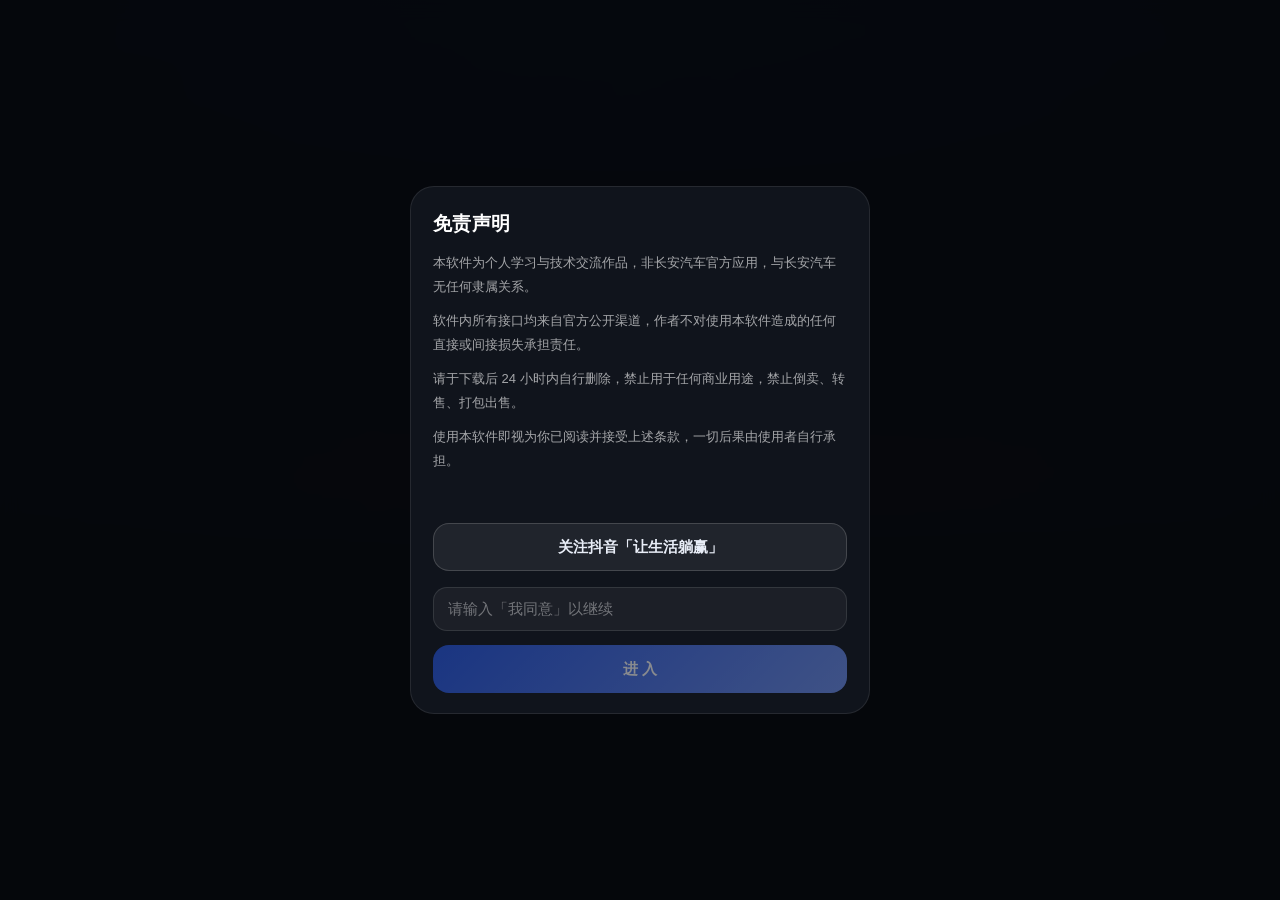
<file: iCar/WebUI/index.html>
<!DOCTYPE html>
<html lang="zh-CN">
<head>
<meta charset="utf-8">
<meta name="viewport" content="width=device-width, initial-scale=1, maximum-scale=1, user-scalable=no, viewport-fit=cover">
<meta name="theme-color" content="#08090d">
<title>岁岁长安</title>
<link rel="stylesheet" href="css/app.css">
</head>
<body class="booting">
<div class="bg"></div>
<div id="bg-img"></div>
<div id="bg-shade"></div>

<!-- ================= 车控主页 ================= -->
<div id="app" class="page hidden">
  <div class="topbar">
    <div class="brand"><span class="dot"></span>岁岁长安</div>
    <div class="right">
      <div class="iconbtn" id="btn-refresh" title="刷新">
        <svg viewBox="0 0 24 24" fill="none" stroke="currentColor" stroke-width="1.8" stroke-linecap="round" stroke-linejoin="round">
          <path d="M20 11a8 8 0 1 0-2.3 6.3"/><path d="M20 5v6h-6"/>
        </svg>
      </div>
      <div class="iconbtn" id="btn-more" title="更多">
        <svg viewBox="0 0 24 24" fill="currentColor"><circle cx="5" cy="12" r="1.6"/><circle cx="12" cy="12" r="1.6"/><circle cx="19" cy="12" r="1.6"/></svg>
      </div>
    </div>
  </div>

  <div class="carname" id="car-name">逸动 PLUS</div>
  <div class="carsub">
    <span class="chip" id="chip-lock">读取中…</span>
    <span class="chip" id="chip-online">在线</span>
    <span class="chip" id="chip-time">--</span>
    <span class="chip odo" id="chip-odo">--</span>
  </div>
  <div class="flags hide" id="car-flags"></div>

  <div class="stage">
    <canvas id="vehicle-3d"></canvas>
    <div class="cam-blur" id="cam-blur"></div>
    <div class="overlay" id="overlay"></div>
    <div class="hint" id="stage-hint">拖动旋转 · 点击俯视看胎压</div>
  </div>

  <div class="cabin-data hide" id="cabin-data">
    <div class="cd-top">
      <div class="cd-speed"><span class="dots" id="cd-speed"></span><i>km/h</i></div>
      <div class="cd-water-wrap">
        <div class="cd-water"><span class="dots" id="cd-water"></span><i>℃</i></div>
        <div class="cd-wbar" id="cd-wbar"></div>
      </div>
    </div>
    <div class="cd-bar" id="cd-bar"></div>
  </div>

  <div class="stats">
    <div class="stat fuel tg" id="stat-fuel">
      <i class="mi ico" style="-webkit-mask-image:url(xm/fuel.png);mask-image:url(xm/fuel.png)"></i>
      <div class="v" id="s-fuel">--<small class="u" id="s-fuel-u">%</small></div>
      <div class="k">剩余油量</div>
      <div class="bar"><i id="s-fuel-bar" style="width:0%"></i></div>
    </div>
    <div class="stat tg" id="stat-range">
      <i class="mi ico" style="-webkit-mask-image:url(xm/range.png);mask-image:url(xm/range.png)"></i>
      <div class="v" id="s-range">--<small>km</small></div>
      <div class="k" id="s-range-k">续航里程</div>
    </div>
    <div class="stat tg" id="stat-oil">
      <div class="st-top">
        <svg class="ico" viewBox="0 0 24 24" fill="none" stroke="currentColor" stroke-width="1.8" stroke-linecap="round" stroke-linejoin="round">
          <rect x="3" y="4.5" width="9" height="15" rx="2"/><path d="M5.5 7.5h4"/>
          <path d="M12 9h3.2a2 2 0 0 1 2 2v6.4a1.6 1.6 0 0 0 3.2 0V9.6L17.6 6.5"/>
        </svg>
      </div>
      <div class="v" id="s-oil">--<small>L</small></div>
      <div class="k" id="s-oil-k">平均油耗</div>
    </div>
    <div class="stat tg" id="stat-temp">
      <div class="st-top">
        <svg class="ico" viewBox="0 0 24 24" fill="none" stroke="currentColor" stroke-width="1.8" stroke-linecap="round" stroke-linejoin="round">
          <path d="M14 14.6V5a2 2 0 1 0-4 0v9.6a4 4 0 1 0 4 0z"/><path d="M12 9.4v5.4"/>
        </svg>
      </div>
      <div class="v" id="s-temp">--<small>℃</small></div>
      <div class="k" id="s-temp-k">车外温度</div>
    </div>
  </div>

  <div class="grabber" id="grab"><i></i></div>
  <div class="more" id="more"></div>

  <div class="sec">
    <h2>快捷控制</h2>
    <div class="sec-right">
      <span id="grid-tip">点击即执行</span>
      <button class="mini-btn" id="grid-sort">排序</button>
    </div>
  </div>
  <div class="grid" id="grid"></div>

  <div class="ac" id="ac">
    <div class="ac-hd">
      <div class="ac-title">空调 <span id="ac-state">已关闭</span></div>
      <button class="ac-power" id="ac-power">开启</button>
    </div>
    <div class="ac-main">
      <div class="ac-val"><span id="ac-temp">--</span><small>℃</small></div>
      <div class="ac-k2">车内温度</div>
    </div>
    <div class="ac-sub" id="ac-sub">设定 --℃ · 车外 --℃</div>
    <div class="ac-note" id="ac-note"></div>
    <div class="ac-hint" id="ac-hint"></div>
  </div>

  <div id="sec-pano">
  <div class="sec"><h2 id="pano-title">360 全景</h2><span id="pano-time">读取中…</span></div>
  <div class="pano">
    <div class="pano-grid" id="pano-grid">
      <div class="pano-empty">暂无照片，点下面拍一张</div>
    </div>
    <div class="pano-bar">
      <button class="pano-btn" id="btn-capture">车外拍照</button>
      <div class="pano-more" id="btn-all">全部照片</div>
    </div>
  </div>
  </div>

  <div class="card" id="card-trip" data-sec="trip">
    <div class="lead">
      <svg viewBox="0 0 24 24" fill="none" stroke="currentColor" stroke-width="1.8" stroke-linecap="round" stroke-linejoin="round">
        <path d="M4 18.5c3-6 5-2 8-7s5-1 8-6"/><circle cx="4" cy="18.5" r="1.8"/><circle cx="20" cy="5.5" r="1.8"/>
      </svg>
    </div>
    <div class="body">
      <div class="t1">我的轨迹</div>
      <div class="t2" id="trip-sub">读取中…</div>
    </div>
    <div class="end">查看</div>
  </div>

  <div class="card" id="card-log" data-sec="log">
    <div class="lead">
      <svg viewBox="0 0 24 24" fill="none" stroke="currentColor" stroke-width="1.8" stroke-linecap="round" stroke-linejoin="round">
        <path d="M5 4.5h14a1.5 1.5 0 0 1 1.5 1.5v12a1.5 1.5 0 0 1-1.5 1.5H5A1.5 1.5 0 0 1 3.5 18V6A1.5 1.5 0 0 1 5 4.5z"/>
        <path d="M7.5 9h9M7.5 12.5h9M7.5 16h5"/>
      </svg>
    </div>
    <div class="body">
      <div class="t1">操作记录</div>
      <div class="t2" id="log-sub">最近 20 条远程指令</div>
    </div>
    <div class="end">查看</div>
  </div>

  <div class="card" id="card-loc" data-sec="loc">
    <div class="lead">
      <svg viewBox="0 0 24 24" fill="none" stroke="currentColor" stroke-width="1.8" stroke-linecap="round" stroke-linejoin="round">
        <path d="M12 21s7-6.1 7-11a7 7 0 1 0-14 0c0 4.9 7 11 7 11z"/><circle cx="12" cy="10" r="2.6"/>
      </svg>
    </div>
    <div class="body">
      <div class="t1" id="loc-title">车辆位置</div>
      <div class="t2" id="loc-sub">--</div>
    </div>
    <div class="end">查看</div>
  </div>

  <div class="foot">
    <div id="foot-sync">--</div>
    <div><a href="#" id="btn-logout">退出登录</a></div>
  </div>
</div>

<!-- ================= 登录页 ================= -->
<div id="login" class="page login">
  <div class="logo">岁岁长安</div>
  <div class="sub">登录长安车主账号，即可在本机远程控制车辆。<br>登录态只保存在这台手机上。</div>

  <div class="field">
    <input id="phone" type="tel" inputmode="numeric" maxlength="11" placeholder="手机号">
  </div>
  <div class="field">
    <input id="code" type="number" inputmode="numeric" maxlength="6" placeholder="短信验证码">
    <div class="mini" id="btn-code">获取验证码</div>
  </div>
  <button class="btn" id="btn-login">登录并绑定车辆</button>

  <div class="foot">接口来自长安官方开放平台，不经过任何第三方服务器</div>
</div>

<div class="sheet" id="sheet">
  <div class="sheet-hd">
    <span>360 全景照片</span>
    <span class="sheet-x" id="sheet-x">关闭</span>
  </div>
  <div class="sheet-bd" id="sheet-bd"></div>
</div>


<div class="sheet" id="trip-sheet">
  <div class="sheet-hd">
    <span>我的轨迹</span>
    <span class="sheet-x" id="trip-x">关闭</span>
  </div>
  <div class="trip-bar">
    <button class="trip-nav" id="trip-prev">‹</button>
    <div class="trip-date" id="trip-date">--</div>
    <button class="trip-nav" id="trip-next">›</button>
  </div>
  <div class="sheet-bd" id="trip-bd"></div>
</div>

<div class="sheet" id="log-sheet">
  <div class="sheet-hd">
    <span>操作记录</span>
    <span class="sheet-x" id="log-x">关闭</span>
  </div>
  <div class="sheet-bd" id="log-bd"></div>
</div>

<div class="sheet" id="loc-sheet">
  <div class="sheet-hd">
    <span>车辆位置</span>
    <span class="sheet-x" id="loc-x">关闭</span>
  </div>
  <div class="sheet-bd">
    <div class="loc-addr" id="loc-addr">读取中…</div>
    <div class="loc-grid">
      <div class="loc-cell"><span>经度</span><b id="loc-lng">--</b></div>
      <div class="loc-cell"><span>纬度</span><b id="loc-lat">--</b></div>
      <div class="loc-cell"><span>车速</span><b id="loc-speed">--</b></div>
      <div class="loc-cell"><span>朝向</span><b id="loc-head">--</b></div>
    </div>
    <div class="loc-time" id="loc-time">--</div>
    <button class="btn" id="loc-open">在地图 App 打开</button>
    <div class="loc-note">坐标来自车端 GPS，停放状态下可能漂移几十米</div>
  </div>
</div>
<div class="sheet" id="diag-sheet">
  <div class="sheet-hd">
    <span>空调通道诊断</span>
    <span class="sheet-x" id="diag-x">关闭</span>
  </div>
  <div class="sheet-bd">
    <div class="diag-pre" id="diag-pre">--</div>
    <div class="loc-note">把这一屏截图发给作者，就能定位是哪个通道被车端拒绝。</div>
  </div>
</div>
<div class="sheet" id="model-sheet">
  <div class="sheet-hd">
    <span>车辆设置</span>
    <span class="sheet-x" id="model-x">关闭</span>
  </div>
  <div class="sheet-bd">
    <div class="donate">
      <div class="donate-hd">捐赠二维码</div>
      <div class="donate-row">
        <div class="donate-item">
          <img class="donate-qr" src="img/donate-wechat.jpg" alt="微信">
          <span class="donate-tag wx">微信</span>
        </div>
        <div class="donate-item">
          <img class="donate-qr" src="img/donate-alipay.jpg" alt="支付宝">
          <span class="donate-tag ali">支付宝</span>
        </div>
      </div>
      <div class="donate-txt">捐不捐赠，功能完全一样。<br>所有功能对所有人开放，没有任何东西锁在捐赠后面。<br>如果你愿意请我喝杯咖啡，我会很感谢你。<br>一毛两毛也是爱。</div>
    </div>
    <div class="set-list">
      <div class="set-row" data-act="dyhome">
        <div class="set-txt"><b>作者抖音主页</b><span>点击去关注</span></div>
        <span class="go">去关注</span>
      </div>
      <div class="set-row" data-act="theme">
        <div class="set-txt"><b>外观</b><span>背景图片、卡片质感、字体和强调色</span></div>
        <span class="go">调整</span>
      </div>
      <div class="set-row" id="row-pin">
        <div class="set-txt"><b>控车码</b><span id="pin-state">未设置，部分车型下发指令需要</span></div>
        <span class="go">设置</span>
      </div>
      <div class="set-row col" id="row-ds">
        <div class="set-txt"><b>数据来源</b><span id="ds-sub">油量、续航用服务器返回的值</span></div>
        <div class="chip-row">
          <div class="chip" data-ds="server">服务器</div>
          <div class="chip" data-ds="local">本地计算</div>
          <div class="chip" data-ds="liter">车端升数</div>
        </div>
      </div>
      <div class="set-row" id="row-check">
        <div class="set-txt"><b>数据校验</b><span id="check-sub">拿车上的读数比一比，自动挑对的数据来源</span></div>
        <span class="go" id="check-btn">校准</span>
      </div>
      <div class="set-row" id="row-tank">
        <div class="set-txt"><b>油箱容量</b><span id="tank-sub">50 L · 换车型请按实际改</span></div>
        <span class="go" id="tank-btn">修改</span>
      </div>
      <div class="set-row col" id="row-refresh">
        <div class="set-txt"><b>车况刷新频率</b><span id="refresh-sub">5 分钟 · 刷新会唤醒车机，越勤越费电瓶</span></div>
        <div class="chip-row">
          <div class="chip" data-rs="60">1 分钟</div>
          <div class="chip" data-rs="300">5 分钟</div>
          <div class="chip" data-rs="600">10 分钟</div>
          <div class="chip" data-rs="0">不自动</div>
        </div>
      </div>
      <div class="set-row" data-k="confirm">
        <div class="set-txt"><b>操作二次确认</b><span>点快捷指令、开关空调前先问一句「确定执行吗」</span></div>
        <div class="switch" id="sw-confirm"><i></i></div>
      </div>
      <div class="set-row" data-k="show.pano">
        <div class="set-txt"><b>360 全景</b><span>首页显示「360 全景」拍照入口</span></div>
        <div class="switch" id="sw-pano"><i></i></div>
      </div>
      <div class="set-row" data-k="show.trip">
        <div class="set-txt"><b>车辆轨迹</b><span>首页显示「我的轨迹」卡片</span></div>
        <div class="switch" id="sw-trip"><i></i></div>
      </div>
      <div class="set-row" data-k="show.log">
        <div class="set-txt"><b>操作记录</b><span>首页显示「操作记录」卡片</span></div>
        <div class="switch" id="sw-log"><i></i></div>
      </div>
      <div class="set-row" data-k="show.loc">
        <div class="set-txt"><b>车辆位置</b><span>首页显示「车辆位置」卡片</span></div>
        <div class="switch" id="sw-loc"><i></i></div>
      </div>
    </div>
    <div class="set-hd">车辆模型</div>
    <div class="model-note" id="model-note">--</div>
    <div class="paint-hd">车漆</div>
    <div class="paint-row" id="paint-row"></div>
    <div class="model-grid" id="model-grid"></div>
    <div class="loc-note" id="model-foot">--</div>
  </div>
</div>
<div class="lightbox" id="lightbox"><img id="lightbox-img" alt=""></div>


<div class="gate" id="gate">
  <div class="gate-card">
    <div class="gate-title">免责声明</div>
    <div class="gate-body">
      <p>本软件为个人学习与技术交流作品，非长安汽车官方应用，与长安汽车无任何隶属关系。</p>
      <p>软件内所有接口均来自官方公开渠道，作者不对使用本软件造成的任何直接或间接损失承担责任。</p>
      <p>请于下载后 24 小时内自行删除，禁止用于任何商业用途，禁止倒卖、转售、打包出售。</p>
      <p>使用本软件即视为你已阅读并接受上述条款，一切后果由使用者自行承担。</p>
    </div>
    <div class="gate-gap"></div>
    <button class="btn ghost" id="gate-douyin">关注抖音「让生活躺赢」</button>
    <div class="gate-field">
      <input id="gate-input" placeholder="请输入「我同意」以继续" autocomplete="off">
    </div>
    <button class="btn" id="gate-btn" disabled>进 入</button>
  </div>
</div>

<div class="confirm" id="confirm">
  <div class="cf-card">
    <div class="cf-t" id="cf-title">确定要执行吗？</div>
    <div class="cf-d" id="cf-desc">--</div>
    <div class="cf-btns">
      <button class="cf-btn" id="cf-no">取消</button>
      <button class="cf-btn ok" id="cf-yes">执 行</button>
    </div>
  </div>
</div>

<div class="sheet" id="tank-sheet">
  <div class="sheet-hd">
    <span>油箱容量</span>
    <span class="sheet-x" id="tank-x">关闭</span>
  </div>
  <div class="sheet-bd">
    <div class="set-hd">单位升，按车辆说明书填</div>
    <input class="gate-input" id="tank-input" type="number" inputmode="decimal" placeholder="例如 53">
    <div class="chip-row" style="margin-top:12px">
      <div class="chip" data-tank="45">45 L</div>
      <div class="chip" data-tank="50">50 L</div>
      <div class="chip" data-tank="53">53 L</div>
      <div class="chip" data-tank="55">55 L</div>
      <div class="chip" data-tank="58">58 L</div>
      <div class="chip" data-tank="60">60 L</div>
    </div>
    <div class="th-btns" style="margin-top:14px">
      <button class="th-btn primary" id="tank-save">保存</button>
      <button class="th-btn" id="tank-reset">恢复 50 L</button>
    </div>
  </div>
</div>

<div class="sheet" id="check-sheet">
  <div class="sheet-hd">
    <span>数据校验</span>
    <span class="sheet-x" id="check-x">关闭</span>
  </div>
  <div class="sheet-bd">
    <div class="set-hd">填车上仪表或官方 App 显示的读数，我按它比一比哪个来源最接近（填一项也能比）</div>
    <div class="ck-label">油量</div>
    <div class="chip-row" id="check-unit">
      <div class="chip on" data-unit="pct">百分比 %</div>
      <div class="chip" data-unit="liter">升 L</div>
    </div>
    <input class="gate-input" id="check-input" type="number" inputmode="decimal" placeholder="例如 62">
    <div class="ck-label">续航里程</div>
    <input class="gate-input" id="check-range" type="number" inputmode="decimal" placeholder="例如 420（单位 km）">
    <div class="th-btns" style="margin-top:14px">
      <button class="th-btn primary" id="check-run">开始比对</button>
    </div>
    <div id="check-out" class="check-out"></div>
  </div>
</div>

<div class="sheet" id="pin-sheet">
  <div class="sheet-hd">
    <span>控车码</span>
    <span class="sheet-x" id="pin-x">关闭</span>
  </div>
  <div class="sheet-bd">
    <div class="set-hd">6 位数字，存在本机，下发指令时自动带上</div>
    <input class="gate-input" id="pin-input" type="password" inputmode="numeric" maxlength="8" placeholder="输入控车码">
    <div class="th-btns" style="margin-top:14px">
      <button class="th-btn primary" id="pin-save">保存</button>
      <button class="th-btn" id="pin-clear">清除</button>
    </div>
  </div>
</div>

<div class="pano-act" id="pano-act">
  <div class="pa-box">
    <div class="pa-t">这张照片</div>
    <div class="pa-row">
      <button class="pa-btn danger" id="pa-del">删除</button>
      <button class="pa-btn" id="pa-hide">隐藏</button>
    </div>
    <div class="pa-hint">删除＝服务端真删，所有设备都没了<br>隐藏＝只在这台手机不显示</div>
  </div>
</div>

<div class="sheet" id="raw-sheet">
  <div class="sheet-hd">
    <span>车况原始数据</span>
    <span class="sheet-x" id="raw-x">关闭</span>
  </div>
  <div class="sheet-bd">
    <pre class="raw-pre" id="raw-pre">读取中…</pre>
  </div>
</div>

<div class="sheet" id="theme-sheet">
  <div class="sheet-hd">
    <span>外观</span>
    <span class="sheet-x" id="theme-x">关闭</span>
  </div>
  <div class="sheet-bd">
    <div class="set-hd">默认主题</div>
    <div class="theme-grid" id="theme-grid"></div>

    <div class="set-hd">背景</div>
    <div class="th-btns">
      <button class="th-btn primary" id="bg-pick">选择背景图片</button>
      <button class="th-btn" id="bg-clear">恢复默认</button>
    </div>
    <div class="th-slider">
      <div class="hd"><b>背景模糊</b><span id="bg-blur-v">0</span></div>
      <input type="range" id="bg-blur" min="0" max="24" step="1" value="0">
    </div>
    <div class="th-slider">
      <div class="hd"><b>背景压暗</b><span id="bg-dim-v">0%</span></div>
      <input type="range" id="bg-dim" min="0" max="85" step="1" value="0">
    </div>

    <div class="set-hd">卡片</div>
    <div class="th-row">
      <div><span class="lb">质感</span></div>
      <div class="chip-row">
        <div class="chip" data-style="glass">毛玻璃</div>
        <div class="chip" data-style="clear">通透</div>
      </div>
    </div>
    <div class="th-slider">
      <div class="hd"><b>卡片透明度</b><span id="card-alpha-v">6%</span></div>
      <input type="range" id="card-alpha" min="0" max="100" step="1" value="6">
    </div>
    <div class="th-slider">
      <div class="hd"><b>卡片圆角</b><span id="card-radius-v">22px</span></div>
      <input type="range" id="card-radius" min="0" max="34" step="1" value="22">
    </div>
    <div class="th-slider">
      <div class="hd"><b>卡片阴影</b><span id="card-shadow-v">25%</span></div>
      <input type="range" id="card-shadow" min="0" max="100" step="1" value="25">
    </div>
    <div class="th-row" data-color="card">
      <div><span class="lb">卡片颜色</span></div>
      <div class="swatch" id="sw-card"></div>
    </div>

    <div class="set-hd">主题颜色 · 点色块打开色盘</div>
    <div class="th-row" data-color="text">
      <div><span class="lb">字体颜色</span></div>
      <div class="swatch" id="sw-text"></div>
    </div>
    <div class="th-row" data-color="icon">
      <div><span class="lb">图标颜色</span><span class="lb-sub">不跟字体颜色</span></div>
      <div class="swatch" id="sw-icon"></div>
    </div>
    <div class="th-row" data-color="accent">
      <div><span class="lb">强调色</span></div>
      <div class="swatch" id="sw-accent"></div>
    </div>

    <div class="th-btns" style="margin-top:14px">
      <button class="th-btn" id="theme-reset">恢复默认外观</button>
    </div>
  </div>
</div>

<div class="cp" id="cp">
  <div class="cp-card">
    <div class="cp-title" id="cp-title">选择颜色</div>
    <canvas class="cp-sv" id="cp-sv" width="300" height="158"></canvas>
    <canvas class="cp-hue" id="cp-hue" width="300" height="18"></canvas>
    <div class="cp-prev" id="cp-prev"></div>
    <input class="cp-hex" id="cp-hex" maxlength="7" value="#FFFFFF">
    <div class="cp-btns">
      <button class="cp-btn" id="cp-cancel">取消</button>
      <button class="cp-btn ok" id="cp-ok">确定</button>
    </div>
  </div>
</div>

<div class="picker" id="act-picker">
  <div class="picker-card">
    <div class="picker-hd"><span>添加快捷指令</span><span id="picker-x">关闭</span></div>
    <div id="picker-bd"></div>
  </div>
</div>

<div class="toast" id="toast"></div>

<script src="js/three/three.min.js"></script>
<script src="js/three/meshopt_decoder.js"></script>
<script src="js/three/GLTFLoader.js"></script>
<script src="js/three/OrbitControls.js"></script>
<script src="js/three/RGBELoader.js"></script>
<script src="js/viewer3d.js"></script>
<script src="js/overlay.js"></script>
<script src="js/app.js"></script>
</body>
</html>
</file>
<file: iCar/WebUI/css/app.css>
/* 字体走系统：小米手机系统字体本身就是 MiSans，字形一致，省 9.7MB */

:root {
  --bg: #08090d;
  --card-rgb: 255, 255, 255;
  --accent-rgb: 36, 86, 230;
  --card: rgba(var(--card-rgb), .055);
  --card-b: rgba(var(--card-rgb), .085);
  --txt: #ffffff;
  --txt-2: rgba(var(--card-rgb), .62);
  --txt-3: rgba(var(--card-rgb), .38);
  --icon: #ffffff;
  --sh: .25;
  --accent: #2456e6;
  --accent-2: #5b8bff;
  --ok: #34d07a;
  --warn: #ffb020;
  --r: 22px;
  --sat: 34px;
  --sab: 20px;
}

* { margin: 0; padding: 0; box-sizing: border-box; -webkit-tap-highlight-color: transparent; }

html { height: 100%; background: var(--bg); -webkit-text-size-adjust: 100%; text-size-adjust: 100%; }
body {
  height: 100%;
  background: transparent;
  color: var(--txt);
  font-family: -apple-system, 'PingFang SC', 'MiSans', 'Noto Sans CJK SC', sans-serif;
  overflow-x: hidden;
}

/* 图标颜色独立于字体颜色：描边图标走 --icon，不再继承 currentColor */
svg { color: var(--icon); }

.bg {
  position: fixed; inset: 0; z-index: 0; pointer-events: none;
  background:
    radial-gradient(120% 55% at 50% 0%, rgba(58, 104, 232, .20), transparent 62%),
    url('../img/xm-sky.jpg') center top / cover no-repeat;
}
.bg::after {
  content: ''; position: absolute; inset: 0;
  background: linear-gradient(180deg, rgba(8, 9, 13, .15) 0%, rgba(8, 9, 13, .62) 42%, var(--bg) 72%);
}
.page { position: relative; z-index: 1; }

.page { padding: calc(var(--sat, 0px) + 10px) 18px calc(var(--sab, 0px) + 30px); max-width: 520px; margin: 0 auto; }

/* ---------- header ---------- */
.topbar { display: flex; align-items: center; justify-content: space-between; height: 34px; }
.brand { display: flex; align-items: center; gap: 7px; font-size: 13px; letter-spacing: .06em; color: var(--txt-2); }
.brand .dot { width: 6px; height: 6px; border-radius: 50%; background: var(--accent); box-shadow: 0 0 10px var(--accent); }
.topbar .right { display: flex; align-items: center; gap: 10px; }
.iconbtn {
  width: 32px; height: 32px; border-radius: 50%; border: 1px solid var(--card-b);
  background: var(--card); display: grid; place-items: center; color: var(--txt-2);
}
.iconbtn:active { background: rgba(var(--card-rgb), .12); }
.iconbtn svg { width: 16px; height: 16px; }
.iconbtn.spin svg { animation: spin .9s linear infinite; }
@keyframes spin { to { transform: rotate(360deg); } }

.carname { margin-top: 14px; font-size: 27px; font-weight: 700; letter-spacing: -.01em; }
.carsub { margin-top: 6px; display: flex; gap: 8px; flex-wrap: wrap; }
.chip {
  font-size: 11.5px; color: var(--txt-2); padding: 4px 10px; border-radius: 100px;
  background: var(--card); border: 1px solid var(--card-b);
}
.chip.odo { margin-left: auto; }
/* 车门 / 车窗 / 天窗 / 后备箱 开着时的提醒条，全关就不占地方 */
.flags { display: flex; flex-wrap: wrap; gap: 6px; margin-top: 7px; }
.flags.hide { display: none; }
.flag {
  font-size: 11px; line-height: 1; padding: 4px 9px; border-radius: 100px;
  color: #ffd08a; background: rgba(255, 176, 74, .14);
  border: 1px solid rgba(255, 176, 74, .34);
}
.chip.on { color: #cfe0ff; border-color: rgba(var(--accent-rgb), .42); background: rgba(var(--accent-rgb), .16); }
.chip.ok { color: #b8f2d2; border-color: rgba(52, 208, 122, .3); background: rgba(52, 208, 122, .12); }

/* ---------- 3D stage ---------- */
.stage { position: relative; height: 33vh; min-height: 210px; margin: 6px -18px 0; }
.stage canvas { width: 100%; height: 100%; display: block; }
.stage .hint {
  position: absolute; left: 50%; bottom: 2px; transform: translateX(-50%);
  font-size: 10.5px; color: var(--txt-3); white-space: nowrap; letter-spacing: .04em;
}
.stage .fallback { position: absolute; inset: 0; display: none; place-items: center; color: var(--txt-3); font-size: 12px; }

/* ---------- stats ---------- */
.stats { display: grid; grid-template-columns: repeat(4, 1fr); gap: clamp(6px, 2vw, 9px); margin-top: 4px; }
.stat {
  background: var(--card); border: 1px solid var(--card-b); border-radius: 16px;
  padding: 9px 9px 8px;
  display: flex; flex-direction: column; gap: 5px;
  height: 94px; overflow: hidden;
}
.stat .ico { width: 17px; height: 17px; opacity: .95; }
.stat .v {
  font-size: 17px; font-weight: 700; line-height: 1;
  letter-spacing: -.02em; white-space: nowrap;
}
/* 单位跟数字同一行，紧贴在后面 */
.stat .v small {
  display: inline; font-size: 9px; font-weight: 400;
  color: var(--txt-3); margin-left: 2px; line-height: 1;
  letter-spacing: 0;
}
/* 标签允许换行，最多两行；卡片高度固定，不会被文字撑开 */
.stat .k {
  font-size: 10.5px; color: var(--txt-3);
  line-height: 1.35; max-height: 2.7em; overflow: hidden;
}

/* 可切换的卡片：油量（% ⇄ L）、总里程（总 ⇄ 小计）、温度（外 ⇄ 内） */
.stat { perspective: 420px; }
.stat.tg { cursor: pointer; -webkit-user-select: none; user-select: none; -webkit-touch-callout: none; }
.stat.tg:active { border-color: rgba(var(--card-rgb), .2); }
.stat .st-top { display: flex; align-items: center; justify-content: space-between; min-height: 17px; }
.stat .sw { font-style: normal; font-size: 9px; line-height: 1; opacity: .45; }
.stat .sw.hide { display: none; }
.stat .clr {
  display: inline-block; font-style: normal; font-size: 8.5px; font-weight: 600;
  line-height: 1; padding: 2.5px 4px; border-radius: 5px;
  color: var(--txt-2); background: rgba(var(--card-rgb), .1);
  border: 1px solid rgba(var(--card-rgb), .16);
  transition: transform .16s ease, background .16s ease;
}
.stat.tg:active .clr { background: rgba(var(--card-rgb), .22); transform: scale(.9); }
/* 油量单位跟其他卡一样，就是数字后面一个小字，点整张卡切换 % ⇄ L */
.stat .v .u {
  display: inline; font-size: 9px; font-weight: 400; line-height: 1;
  letter-spacing: 0; padding: 0; border: 0;
  color: var(--txt-3); background: none;
  margin: 0 0 0 2px;
  -webkit-user-select: none; user-select: none;
}
.stat .v.flip { animation: fuelFlip .38s cubic-bezier(.4, 0, .2, 1); }
@keyframes fuelFlip {
  0% { transform: rotateX(0deg); opacity: 1; }
  45% { transform: rotateX(-90deg); opacity: .12; }
  100% { transform: rotateX(0deg); opacity: 1; }
}
.stat .bar { margin-top: auto; }
.bar { height: 3px; border-radius: 3px; background: rgba(var(--card-rgb), .12); overflow: hidden; }
.bar i { display: block; height: 100%; border-radius: 3px; background: linear-gradient(90deg, var(--accent), var(--accent-2)); }

/* ---------- 俯视标注（胎压 / 电压） ---------- */
.overlay {
  position: absolute; inset: 0; pointer-events: none; z-index: 3;
  opacity: 0; transition: opacity .3s ease;
}
.overlay.show { opacity: 1; }

.tp { position: absolute; display: flex; align-items: center; transform: translate(0, -50%); will-change: left, top; }
.tp .ln {
  flex: none; width: 20px; height: 1px;
  background: linear-gradient(90deg, rgba(var(--card-rgb), .16), rgba(var(--card-rgb), .62));
}
.tp .box {
  display: inline-flex; align-items: baseline; gap: 1px; white-space: nowrap;
  font-size: 12.5px; font-weight: 700; letter-spacing: -.01em; color: var(--txt);
  padding: 3px 8px; border-radius: 9px;
  background: rgba(16, 19, 26, .72); border: 1px solid rgba(var(--card-rgb), .16);
  box-shadow: 0 2px 10px rgba(0, 0, 0, .35);
  backdrop-filter: blur(6px);
}
.tp .box small { font-size: 8.5px; font-weight: 400; color: var(--txt-3); margin-left: 1px; }
.tp .box.warn { color: #ffc061; border-color: rgba(255, 176, 74, .5); background: rgba(48, 32, 10, .72); }

.tp.left { flex-direction: row-reverse; transform: translate(-100%, -50%); }
.tp.left .ln { background: linear-gradient(270deg, rgba(var(--card-rgb), .16), rgba(var(--card-rgb), .62)); }
.tp.right { flex-direction: row; }

.tp.up { flex-direction: column-reverse; transform: translate(-50%, -100%); }
.tp.up .ln {
  width: 1px; height: 16px;
  background: linear-gradient(180deg, rgba(var(--card-rgb), .62), rgba(var(--card-rgb), .16));
}
.tp.volt .box { color: #cfe0ff; border-color: rgba(91, 139, 255, .34); }
.tp.volt .box.warn { color: #ffc061; border-color: rgba(255, 176, 74, .5); }

.diag-pre {
  font-size: 11.5px; line-height: 1.7; color: var(--txt-2); white-space: pre-wrap;
  word-break: break-all; font-family: ui-monospace, Menlo, monospace;
  background: rgba(var(--card-rgb), .05); border: 1px solid var(--card-b);
  border-radius: 12px; padding: 12px; margin-top: 4px;
}

/* ---------- actions ---------- */
.sec { display: flex; align-items: baseline; justify-content: space-between; margin: 22px 2px 10px; }
.sec h2 { font-size: 14px; font-weight: 700; letter-spacing: .01em; }
.sec span { font-size: 11px; color: var(--txt-3); }
.sec-right { display: flex; align-items: center; gap: 10px; }
.mini-btn {
  font-family: inherit; font-size: 11px; color: var(--txt-2);
  padding: 4px 11px; border-radius: 100px;
  background: var(--card); border: 1px solid var(--card-b);
}
.mini-btn:active { background: rgba(var(--card-rgb), .12); }
.mini-btn.on { color: var(--txt); background: rgba(var(--accent-rgb), .22); border-color: rgba(var(--accent-rgb), .5); }

.grid { display: grid; grid-template-columns: repeat(4, 1fr); gap: clamp(6px, 2vw, 9px); }
.act {
  position: relative; background: var(--card); border: 1px solid var(--card-b); border-radius: 18px;
  padding: 14px 6px 11px; display: flex; flex-direction: column; align-items: center; gap: 8px;
  transition: transform .12s ease, background .18s ease;
}
.act:active { transform: scale(.94); background: rgba(var(--card-rgb), .12); }
.act img, .act svg, .act .mi { width: 25px; height: 25px; }
/* 卡片阴影：强度走 --sh（0~1），数据卡 / 功能卡 / 快捷指令卡共用 */
.stat, .card, .act, .set-row, .donate {
  box-shadow: 0 calc(1px + var(--sh) * 9px) calc(4px + var(--sh) * 22px)
             rgba(0, 0, 0, calc(var(--sh) * .55));
}
/* 白色 PNG 图标用 alpha 蒙版上色，才能跟 --icon 一起变 */
.mi {
  display: block; flex: none; background: var(--icon);
  -webkit-mask-repeat: no-repeat; mask-repeat: no-repeat;
  -webkit-mask-position: center; mask-position: center;
  -webkit-mask-size: contain; mask-size: contain;
}
.act span { font-size: 11px; color: var(--txt-2); letter-spacing: .01em; white-space: nowrap; }
.act.busy {
  border-color: rgba(var(--accent-rgb), .62);
  background: rgba(var(--accent-rgb), .12);
  animation: pulse 1.1s ease-in-out infinite;
}
@keyframes pulse {
  0%, 100% { box-shadow: 0 0 0 0 rgba(var(--accent-rgb), .42); }
  50% { box-shadow: 0 0 0 5px rgba(var(--accent-rgb), 0); }
}
.act.done { border-color: rgba(52, 208, 122, .45); background: rgba(52, 208, 122, .12); }

.grid.sorting .act {
  animation: jiggle .34s ease-in-out infinite alternate;
  /* 触摸设备上必须关掉滚动手势，否则拖到一半会被 pointercancel 打断 */
  touch-action: none; user-select: none; -webkit-user-select: none;
}
.grid.sorting .act span::after { content: ''; }
@keyframes jiggle {
  from { transform: rotate(-1.2deg); }
  to   { transform: rotate(1.2deg); }
}
/* 换位补间进行中：停掉抖动，否则动画会盖掉 transform */
.grid.shifting .act { animation: none; }

.grid.sorting .act.sel {
  animation: none;
  border-color: rgba(91, 139, 255, .75);
  background: rgba(var(--accent-rgb), .22);
  box-shadow: 0 0 0 2px rgba(91, 139, 255, .35);
}
/* 被拿起来的卡片：脱离文档流跟手，抬起阴影 */
.grid.sorting .act.dragging {
  animation: none; z-index: 30; pointer-events: none;
  transform: scale(1.06);
  border-color: rgba(91, 139, 255, .7);
  background: rgba(var(--accent-rgb), .2);
  box-shadow: 0 14px 30px rgba(0, 0, 0, .5);
  opacity: .96;
}
/* 占位块：卡片被拿走后留在原地的空槽 */
.act-ph {
  border-radius: 18px;
  background: rgba(var(--card-rgb), .045);
  border: 1px dashed rgba(var(--card-rgb), .16);
  box-sizing: border-box;
}
.act.fail { border-color: rgba(255, 96, 96, .45); background: rgba(255, 96, 96, .12); }

/* 排序模式下卡片右上角的删除叉 */
.act-x {
  position: absolute; top: -7px; right: -7px;
  width: 20px; height: 20px; border-radius: 50%;
  display: none; align-items: center; justify-content: center;
  background: #FF4D4F; color: var(--txt); font-size: 11px; font-style: normal;
  line-height: 1; letter-spacing: 0;
  box-shadow: 0 2px 6px rgba(0, 0, 0, .45); z-index: 12;
}
.grid.sorting .act-x { display: flex; }
.grid.sorting .act.dragging .act-x { display: none; }

/* 末尾的加号卡片 */
.act-add {
  display: none; border-style: dashed; background: rgba(var(--card-rgb), .04);
  animation: none !important;
}
.grid.sorting .act-add, .grid.empty .act-add { display: flex; }
.act-add b { font-size: 20px; font-weight: 400; color: var(--txt-3); line-height: 1; }
.act-add span { color: var(--txt-3); }

/* 添加指令的选择面板 */
.picker {
  position: fixed; inset: 0; z-index: 96; display: none;
  align-items: flex-end; justify-content: center;
  background: rgba(6, 7, 10, .55);
}
.picker.show { display: flex; }
.picker-card {
  width: 100%; max-width: 520px; max-height: 72vh; overflow-y: auto;
  background: #16181F; border-top: 1px solid var(--card-b);
  border-radius: 20px 20px 0 0; padding: 14px 14px 24px;
}
.picker-hd {
  display: flex; justify-content: space-between; align-items: center;
  font-size: 13px; color: var(--txt-2); padding: 2px 4px 12px;
}
.picker-hd span:last-child { color: var(--accent); }
.pk-row {
  display: flex; align-items: center; gap: 12px; padding: 11px 12px;
  background: var(--card); border: 1px solid var(--card-b);
  border-radius: 14px; margin-bottom: 8px;
}
.pk-row:active { background: rgba(var(--card-rgb), .08); }
.pk-ic { width: 22px; height: 22px; display: flex; align-items: center; justify-content: center; }
.pk-ic img, .pk-ic svg, .pk-ic .mi { width: 22px; height: 22px; }
.pk-lb { flex: 1; font-size: 13px; color: rgba(var(--card-rgb), .9); }
.pk-add { font-size: 12px; color: var(--accent); }

/* ---------- cards ---------- */
.card {
  background: var(--card); border: 1px solid var(--card-b); border-radius: var(--r);
  padding: 15px 16px; margin-top: 10px; display: flex; align-items: center; gap: 14px;
}
.card .lead { width: 40px; height: 40px; border-radius: 13px; display: grid; place-items: center; background: rgba(var(--card-rgb), .07); }
.card .lead svg, .card .lead img { width: 20px; height: 20px; }
.card .body { flex: 1; min-width: 0; }
.card .t1 { font-size: 13.5px; font-weight: 700; }
.card .t2 { font-size: 11.5px; color: var(--txt-3); margin-top: 3px; overflow: hidden; text-overflow: ellipsis; white-space: nowrap; }
.card .end { font-size: 12px; color: var(--txt-2); }

.foot { margin-top: 22px; text-align: center; font-size: 11px; color: var(--txt-3); line-height: 1.9; }
.foot a { color: var(--txt-2); text-decoration: none; border-bottom: 1px solid rgba(var(--card-rgb), .18); padding-bottom: 1px; }

/* ---------- login ---------- */
.login { padding-top: 16vh; }
.login .logo { font-size: 30px; font-weight: 700; letter-spacing: .02em; }
.login .sub { margin-top: 10px; font-size: 13px; color: var(--txt-2); line-height: 1.7; }
.field { margin-top: 14px; background: var(--card); border: 1px solid var(--card-b); border-radius: 16px; padding: 13px 15px; display: flex; align-items: center; gap: 10px; }
.field input { flex: 1; background: none; border: 0; outline: 0; color: var(--txt); font-size: 15px; font-family: inherit; }
.field input::placeholder { color: var(--txt-3); }
.field .mini { font-size: 12px; color: var(--accent); padding: 4px 2px; }
.btn {
  margin-top: 16px; width: 100%; height: 50px; border: 0; border-radius: 16px; font-family: inherit;
  font-size: 15px; font-weight: 700; color: var(--txt); background: linear-gradient(135deg, var(--accent), var(--accent-2));
  box-shadow: 0 8px 26px rgba(var(--accent-rgb), .34);
}
.btn:active { opacity: .85; }
.btn[disabled] { opacity: .5; box-shadow: none; }

.toast {
  position: fixed; left: 50%; bottom: calc(var(--sab, 0px) + 34px); transform: translate(-50%, 12px);
  background: rgba(28, 30, 36, .96); border: 1px solid rgba(var(--card-rgb), .12);
  color: var(--txt); font-size: 13px; padding: 11px 18px; border-radius: 100px;
  opacity: 0; pointer-events: none; transition: all .22s ease; z-index: 99; max-width: 80vw; text-align: center;
}
.toast.show { opacity: 1; transform: translate(-50%, 0); }
.toast.ok { border-color: rgba(52, 208, 122, .5); }
.toast.err { border-color: rgba(255, 96, 96, .5); }

.hidden { display: none !important; }

/* ---------- 360 全景 ---------- */
.pano { background: var(--card); border: 1px solid var(--card-b); border-radius: var(--r); padding: 10px; }
.pano-grid { display: grid; grid-template-columns: 1fr 1fr; gap: 8px; }
.pano-cell { position: relative; border-radius: 14px; overflow: hidden; aspect-ratio: 3 / 2; background: rgba(var(--card-rgb), .05); }
.pano-cell img { width: 100%; height: 100%; object-fit: cover; display: block; }
/* 长按不要触发系统拖拽图片 / 选中 / 长按菜单，否则我们的长按事件收不到 */
.pano-cell, .pano-cell img {
  -webkit-user-drag: none;
  -webkit-user-select: none;
  user-select: none;
  -webkit-touch-callout: none;
  touch-action: manipulation;
}
.pano-cell span {
  position: absolute; left: 8px; bottom: 8px; font-size: 10.5px; color: var(--txt);
  background: rgba(0, 0, 0, .55); padding: 2px 8px; border-radius: 100px; backdrop-filter: blur(4px);
}
.pano-empty { grid-column: span 2; text-align: center; color: var(--txt-3); font-size: 12px; padding: 34px 0; }
.pano-bar { display: flex; align-items: center; gap: 10px; margin-top: 10px; }
.pano-btn {
  flex: 1; height: 42px; border: 0; border-radius: 13px; font-family: inherit; font-size: 13.5px; font-weight: 700;
  color: var(--txt); background: linear-gradient(135deg, var(--accent), var(--accent-2));
}
.pano-btn:active { opacity: .85; }
.pano-btn[disabled] { opacity: .55; }
.pano-more { font-size: 12px; color: var(--txt-2); padding: 0 10px; height: 42px; line-height: 42px; }

.sheet {
  position: fixed; inset: 0; z-index: 60; background: rgba(8, 9, 13, .96);
  display: none; flex-direction: column; backdrop-filter: blur(8px);
}
.sheet.show { display: flex; }
.sheet-hd { display: flex; justify-content: space-between; align-items: center; padding: calc(var(--sat, 0px) + 16px) 20px 14px; font-size: 15px; font-weight: 700; }
.sheet-x { font-size: 13px; font-weight: 400; color: var(--accent); }
.sheet-bd { flex: 1; overflow-y: auto; padding: 0 16px 40px; }
/* 车况原始数据 / 通知记录 */
.raw-note { font-size: 11px; color: var(--txt-3); line-height: 1.6; margin: 0 2px 10px; }
.raw-pre {
  font-family: ui-monospace, Menlo, Consolas, monospace;
  font-size: 10.5px; line-height: 1.6; color: var(--txt-2);
  white-space: pre-wrap; word-break: break-all;
  background: var(--card); border: 1px solid var(--card-b);
  border-radius: 12px; padding: 12px;
}

/* ---------- 车辆设置：功能开关 ---------- */
.set-list { margin: 4px 0 6px; }
.set-row {
  display: flex; align-items: center; justify-content: space-between; gap: 14px;
  background: var(--card); border: 1px solid var(--card-b); border-radius: 15px;
  padding: 12px 14px; margin-bottom: 8px;
}
/* 弹层里的数字输入框（油箱容量 / 数据校验共用） */
.gate-input {
  width: 100%; box-sizing: border-box; margin-top: 12px;
  padding: 11px 12px; border-radius: 12px;
  background: rgba(var(--card-rgb), .08); border: 1px solid var(--card-b);
  color: var(--txt); font-size: 15px; font-variant-numeric: tabular-nums;
  -webkit-appearance: none; appearance: none;
}
.gate-input::placeholder { color: var(--txt-3); }
.gate-input:focus { outline: none; border-color: rgba(var(--accent-rgb), .55); }
#check-unit { justify-content: flex-start; }

.ck-label { font-size: 12px; color: var(--txt-3); margin-top: 14px; margin-bottom: 6px; }
.ck-sec { font-size: 12px; color: var(--txt-3); margin: 12px 0 2px; }
/* 数据校验结果 */
.check-out { margin-top: 14px; display: flex; flex-direction: column; gap: 8px; }
.check-item {
  display: flex; align-items: center; gap: 10px;
  padding: 10px 12px; border-radius: 12px;
  background: rgba(var(--card-rgb), .07); border: 1px solid var(--card-b);
}
.check-item.best { border-color: rgba(var(--accent-rgb), .55); background: rgba(var(--accent-rgb), .12); }
.check-item .ci-name { flex: 1; min-width: 0; }
.check-item .ci-name b { display: block; font-size: 13px; font-weight: 600; }
.check-item .ci-name span { display: block; font-size: 11px; color: var(--txt-3); margin-top: 2px; }
.check-item .ci-val { font-size: 13px; font-variant-numeric: tabular-nums; }
.check-item .ci-use {
  flex: none; font-size: 12px; padding: 6px 10px; border-radius: 9px;
  background: rgba(var(--accent-rgb), .2); color: var(--txt); border: 0;
}
.check-empty { font-size: 12px; color: var(--txt-3); line-height: 1.5; }
.set-row.col { flex-direction: column; align-items: stretch; gap: 10px; }
.set-row.col .chip-row { display: flex; gap: 8px; flex-wrap: nowrap; justify-content: stretch; }
.set-row.col .chip { flex: 1; text-align: center; padding: 8px 6px; }
.set-txt b { display: block; font-size: 13.5px; font-weight: 600; line-height: 1.2; }
.set-txt span { display: block; font-size: 11px; color: var(--txt-3); margin-top: 4px; line-height: 1.4; }
.switch {
  flex: none; width: 46px; height: 27px; border-radius: 27px; position: relative;
  background: rgba(var(--card-rgb), .13); border: 1px solid rgba(var(--card-rgb), .12);
  transition: background .2s ease, border-color .2s ease;
}
.switch i {
  position: absolute; top: 2px; left: 2px; width: 21px; height: 21px; border-radius: 50%;
  background: #fff; box-shadow: 0 1px 4px rgba(0, 0, 0, .35);
  transition: transform .2s cubic-bezier(.3, 0, .2, 1);
}
.switch.on { background: linear-gradient(135deg, var(--accent), var(--accent-2)); border-color: transparent; }
.switch.on i { transform: translateX(19px); }
.set-hd { font-size: 11px; color: var(--txt-3); letter-spacing: .04em; margin: 20px 2px 10px; }

/* ---------- 捐赠二维码 ---------- */
.donate {
  background: var(--card); border: 1px solid var(--card-b); border-radius: 15px;
  padding: 14px; margin: 2px 0 14px; text-align: center;
}
.donate-hd { font-size: 11px; color: var(--txt-3); letter-spacing: .04em; margin-bottom: 10px; }
.donate-row { display: flex; justify-content: center; gap: 16px; margin-bottom: 12px; }
.donate-item { display: flex; flex-direction: column; align-items: center; }
.donate-qr {
  display: block; width: 126px; height: 126px;
  border-radius: 10px; background: #fff; padding: 7px; box-sizing: content-box;
}
.donate-tag {
  margin-top: 8px; font-size: 11px; line-height: 1;
  padding: 4px 12px; border-radius: 20px;
}
.donate-tag.wx { color: #4ad07d; background: rgba(74, 208, 125, .12); }
.donate-tag.ali { color: #4a9bff; background: rgba(74, 155, 255, .12); }
.donate-txt { font-size: 11.5px; color: var(--txt-3); line-height: 1.65; }

/* 权限提醒行右侧的「去设置」 */
/* 右侧「调整 / 去设置」：做成跟开关同高的小胶囊，视觉重量对得上 */
.go {
  flex: none; font-size: 13px; font-weight: 600; line-height: 1;
  color: var(--accent); padding: 7px 14px; border-radius: 100px;
  background: rgba(var(--accent-rgb), .12);
  border: 1px solid rgba(var(--accent-rgb), .3);
}

/* 指令写法：一条一条列，点一下复制这一条 */
.cmd-list { margin: 0 0 4px; }
.cmd-row {
  display: flex; align-items: center; justify-content: space-between; gap: 12px;
  background: var(--card); border: 1px solid var(--card-b); border-radius: 12px;
  padding: 10px 14px; margin-bottom: 6px;
}
.cmd-row b { font-size: 13px; font-weight: 500; }
.cmd-row span {
  font-family: ui-monospace, Menlo, Consolas, monospace;
  font-size: 12.5px; color: var(--accent);
}
.cmd-row:active { background: rgba(var(--card-rgb), .07); }

/* 被开关关掉的功能整块隐藏 */
.hide { display: none !important; }

/* ---------- 二次确认 ---------- */
.confirm {
  position: fixed; inset: 0; z-index: 95; display: none;
  align-items: center; justify-content: center; padding: 26px;
  background: rgba(6, 7, 10, .62); backdrop-filter: blur(10px);
}
.confirm.show { display: flex; }
.cf-card {
  width: 100%; max-width: 296px; border-radius: 22px; padding: 22px 18px 16px; text-align: center;
  background: #191c24; border: 1px solid rgba(var(--card-rgb), .1);
  box-shadow: 0 24px 60px rgba(0, 0, 0, .5);
  animation: cfIn .18s cubic-bezier(.2, 0, .2, 1);
}
@keyframes cfIn { from { transform: scale(.93); opacity: 0; } to { transform: scale(1); opacity: 1; } }
.cf-t { font-size: 15px; font-weight: 700; }
.cf-d { font-size: 13px; color: var(--txt-2); margin-top: 9px; line-height: 1.5; white-space: pre-line; }
.cf-btns { display: flex; gap: 10px; margin-top: 20px; }
.cf-btn {
  flex: 1; height: 44px; border-radius: 13px; font-family: inherit; font-size: 14.5px;
  color: var(--txt); background: rgba(var(--card-rgb), .07);
  border: 1px solid rgba(var(--card-rgb), .12);
}
.cf-btn:active { opacity: .8; }
.cf-btn.ok {
  border: 0; font-weight: 700; color: var(--txt);
  background: linear-gradient(135deg, var(--accent), var(--accent-2));
  box-shadow: 0 8px 22px rgba(var(--accent-rgb), .32);
}
.sheet-g { margin-bottom: 18px; }
.sheet-g .t { font-size: 11px; color: var(--txt-3); margin-bottom: 7px; }
.sheet-g .g { display: grid; grid-template-columns: 1fr 1fr; gap: 7px; }

.lightbox { position: fixed; inset: 0; z-index: 90; background: rgba(0, 0, 0, .94); display: none; align-items: center; justify-content: center; }
.lightbox.show { display: flex; }
.lightbox img { max-width: 96%; max-height: 92%; object-fit: contain; border-radius: 8px; }

/* ---------- 空调面板 ---------- */
.ac { background: var(--card); border: 1px solid var(--card-b); border-radius: var(--r); padding: 16px; margin-top: 10px; }
.ac-hd { display: flex; align-items: center; justify-content: space-between; }
.ac-title { font-size: 14px; font-weight: 700; }
.ac-title span { font-size: 11.5px; font-weight: 400; color: var(--txt-3); margin-left: 6px; }
.ac-title span.on { color: var(--ok); }
.ac-title span.wait { color: var(--warn); }
.ac-power {
  height: 30px; padding: 0 16px; border: 0; border-radius: 100px; font-family: inherit; font-size: 12px;
  font-weight: 700; color: var(--txt); background: linear-gradient(135deg, var(--accent), var(--accent-2));
}
.ac-power.off { background: rgba(var(--card-rgb), .1); color: var(--txt-2); }
.ac-power.wait {
  background: rgba(255, 176, 74, .16); color: #ffc061;
  box-shadow: inset 0 0 0 1px rgba(255, 176, 74, .45);
  animation: acwait 1.5s ease-in-out infinite;
}
@keyframes acwait { 0%, 100% { opacity: 1; } 50% { opacity: .55; } }
.ac-main { display: flex; flex-direction: column; align-items: center; gap: 5px; padding: 14px 0 4px; }
.ac-val { font-size: 46px; font-weight: 700; letter-spacing: -.03em; line-height: 1; text-align: center; }
.ac-val small { font-size: 16px; font-weight: 400; color: var(--txt-3); margin-left: 2px; }
.ac-k2 { font-size: 11px; color: var(--txt-3); letter-spacing: .04em; }
.ac-hint {
  display: none; margin-top: 12px; padding: 10px 12px; border-radius: 12px;
  font-size: 11.5px; line-height: 1.6;
  background: rgba(255, 120, 90, .1); border: 1px solid rgba(255, 120, 90, .3);
  color: #ffb59c;
}
.ac-hint.show { display: block; }
.ac-note {
  display: none; margin-top: 10px; padding: 9px 12px; border-radius: 12px;
  font-size: 11.5px; line-height: 1.6;
  background: rgba(255, 176, 74, .09); border: 1px solid rgba(255, 176, 74, .28);
  color: #ffc98a;
}
.ac-note.show { display: block; }
.ac-hint b { color: #ffd0c0; }
.ac-hint .dim { opacity: .62; font-size: 10.5px; }
.ac-sub { margin-top: 10px; font-size: 11px; color: var(--txt-3); }

/* ---------- 免责声明 ---------- */
.gate {
  position: fixed; inset: 0; z-index: 120; display: none;
  align-items: center; justify-content: center; padding: 20px;
  background: rgba(6, 8, 12, .96); backdrop-filter: blur(10px);
}
.gate.show { display: flex; }
.gate-card {
  width: 100%; max-width: 460px; background: #10141c; border: 1px solid rgba(var(--card-rgb), .09);
  border-radius: 24px; padding: 24px 22px 20px;
}
.gate-title { font-size: 19px; font-weight: 700; letter-spacing: .02em; }
.gate-body {
  margin-top: 14px; max-height: 46vh; overflow-y: auto; font-size: 13px; line-height: 1.85;
  color: var(--txt-2); scrollbar-width: none;
}
.gate-body::-webkit-scrollbar { display: none; }
.gate-body p { margin-bottom: 10px; }
.gate-gap { height: 26px; }
.gate-douyin {
  margin: 0 0 4px; font-size: 15px; color: #9dc0ff; font-weight: 700; letter-spacing: .04em;
  text-shadow: 0 0 18px rgba(70, 130, 255, .45);
}
.gate-field {
  margin-top: 16px; background: rgba(var(--card-rgb), .05); border: 1px solid rgba(var(--card-rgb), .1);
  border-radius: 14px; padding: 12px 14px;
}
.gate-field input {
  width: 100%; background: none; border: 0; outline: 0; color: var(--txt);
  font-size: 15px; font-family: inherit;
}
.gate-field input::placeholder { color: var(--txt-3); }
.gate .btn { margin-top: 14px; height: 48px; }
.gate-err { min-height: 18px; margin-top: 10px; text-align: center; font-size: 12px; color: #FF8080; }
#lic-input { letter-spacing: .28em; text-transform: uppercase; font-weight: 600; }

/* ---------- 我的轨迹 ---------- */
.trip-bar { display: flex; align-items: center; justify-content: center; gap: 18px; padding: 0 20px 12px; }
.trip-nav {
  width: 34px; height: 34px; border-radius: 50%; border: 1px solid var(--card-b);
  background: rgba(var(--card-rgb), .06); color: var(--txt-2); font-size: 17px; line-height: 1; font-family: inherit;
}
.trip-nav:disabled { opacity: .3; }
.trip-date { font-size: 14px; font-weight: 700; min-width: 132px; text-align: center; letter-spacing: .02em; }
.trip-sum {
  display: flex; gap: 10px; margin-bottom: 14px;
}
.trip-sum div {
  flex: 1; background: var(--card); border: 1px solid var(--card-b); border-radius: 16px;
  padding: 13px 14px;
}
.trip-sum b { display: block; font-size: 20px; font-weight: 700; letter-spacing: -.02em; }
.trip-sum b small { font-size: 11px; font-weight: 400; color: var(--txt-3); margin-left: 2px; }
.trip-sum span { font-size: 11px; color: var(--txt-3); }
.trip-item {
  background: var(--card); border: 1px solid var(--card-b); border-radius: 16px;
  padding: 13px 15px; margin-bottom: 9px;
}
.trip-item .tt { display: flex; justify-content: space-between; font-size: 12px; color: var(--txt-3); }
.trip-item .tt b { color: var(--txt-2); font-weight: 700; }
.trip-item .route { margin: 9px 0 8px; font-size: 13px; line-height: 1.6; }
.trip-item .route i { color: var(--txt-3); font-style: normal; margin: 0 6px; }
.trip-item .meta { display: flex; gap: 14px; font-size: 11.5px; color: var(--txt-3); }
.trip-item .meta b { color: var(--txt-2); font-weight: 700; }
.trip-empty { text-align: center; color: var(--txt-3); font-size: 12.5px; padding: 40px 0; }

/* ---------- 操作记录 ---------- */
.log-item {
  display: flex; gap: 12px; padding: 13px 15px; margin-bottom: 8px;
  background: var(--card); border: 1px solid var(--card-b); border-radius: 15px;
}
.log-dot { width: 7px; height: 7px; border-radius: 50%; margin-top: 7px; flex: none; background: var(--ok); }
.log-dot.bad { background: #ff6060; }
.log-main { flex: 1; min-width: 0; }
.log-top { display: flex; justify-content: space-between; align-items: baseline; }
.log-cmd { font-size: 13.5px; font-weight: 700; }
.log-time { font-size: 11px; color: var(--txt-3); }
.log-desc { font-size: 11.5px; color: var(--txt-3); margin-top: 4px; overflow: hidden; text-overflow: ellipsis; white-space: nowrap; }

/* ---------- 车辆位置 ---------- */
.loc-addr { font-size: 19px; font-weight: 700; line-height: 1.5; margin-bottom: 16px; }
.loc-grid { display: grid; grid-template-columns: 1fr 1fr; gap: 9px; }
.loc-cell {
  background: var(--card); border: 1px solid var(--card-b); border-radius: 15px; padding: 12px 14px;
}
.loc-cell span { display: block; font-size: 11px; color: var(--txt-3); margin-bottom: 5px; }
.loc-cell b { font-size: 15px; font-weight: 700; letter-spacing: -.01em; }
.loc-time { margin: 14px 2px 18px; font-size: 11.5px; color: var(--txt-3); }
.loc-note { margin-top: 12px; text-align: center; font-size: 11px; color: var(--txt-3); }

/* ---------- 车辆模型选择 ---------- */
.model-note { font-size: 12px; color: var(--txt-2); line-height: 1.7; margin-bottom: 14px; }
.model-note b { color: var(--txt); font-weight: 700; }
.model-grid { display: grid; grid-template-columns: repeat(3, 1fr); gap: 9px; }
.model-cell {
  background: var(--card); border: 1px solid var(--card-b); border-radius: 15px;
  padding: 8px 8px 10px; text-align: center; transition: transform .12s ease;
}
.model-cell:active { transform: scale(.96); }
.model-cell.on { border-color: rgba(91, 139, 255, .8); background: rgba(var(--accent-rgb), .18); }
.model-cell .thumb {
  position: relative; border-radius: 11px; overflow: hidden; aspect-ratio: 3 / 2;
  background: rgba(var(--card-rgb), .05); display: grid; place-items: center;
}
.model-cell .thumb img { width: 100%; height: 100%; object-fit: cover; display: block; }
.model-cell .thumb span { font-size: 12px; color: var(--txt-3); letter-spacing: .04em; }
.model-cell.auto .thumb { border: 1px dashed rgba(var(--card-rgb), .22); background: rgba(var(--card-rgb), .03); }
.model-cell .mc { margin-top: 7px; font-size: 12px; font-weight: 700; letter-spacing: -.01em; }
.model-cell .mt { margin-top: 2px; font-size: 10px; color: var(--txt-3); }

/* ---------- 车况详情：小白条 + 展开面板 ---------- */
.grabber {
  display: flex; justify-content: center; align-items: center;
  padding: 14px 0 8px;
  touch-action: none; user-select: none; -webkit-user-select: none;
  cursor: grab;
}
.grabber i {
  display: block; width: 38px; height: 4px; border-radius: 2px;
  background: rgba(var(--card-rgb), .26);
  transition: background .2s ease, width .2s ease;
}
.grabber.open i { background: rgba(var(--card-rgb), .62); }
.grabber:active i { width: 52px; }

.more {
  max-height: 0; overflow: hidden;
  transition: max-height .32s cubic-bezier(.22, .9, .28, 1);
}
.more.open { max-height: 1400px; }
.mcard {
  display: grid; grid-template-columns: 1fr 1fr; gap: 8px;
  padding: 2px 0 4px;
}
.msec {
  grid-column: 1 / -1; font-size: 11px; color: var(--txt-3);
  margin: 8px 2px 0; letter-spacing: .06em;
}
.mtile {
  background: var(--card); border: 1px solid var(--card-b);
  border-radius: 14px; padding: 10px 12px;
  display: flex; flex-direction: column; gap: 3px;
}
.mtile span { font-size: 11px; color: var(--txt-3); }
.mtile b { font-size: 14px; font-weight: 600; color: var(--txt); }
.mtile.wide { grid-column: 1 / -1; flex-direction: row; align-items: center; justify-content: space-between; }

/* ---------- 车漆色卡 ---------- */
.paint-hd { font-size: 12px; color: var(--txt-3); margin: 16px 2px 9px; letter-spacing: .04em; }
.paint-row { display: flex; gap: 12px; flex-wrap: wrap; padding-bottom: 4px; }
.paint { display: flex; flex-direction: column; align-items: center; gap: 6px; }
.paint i {
  width: 34px; height: 34px; border-radius: 50%; display: block;
  border: 2px solid rgba(var(--card-rgb), .16);
  box-shadow: inset 0 -7px 10px rgba(0, 0, 0, .38), inset 0 5px 9px rgba(var(--card-rgb), .22);
  transition: border-color .18s ease, transform .12s ease;
}
.paint span { font-size: 10px; color: var(--txt-3); }
.paint:active i { transform: scale(.92); }
.paint.on i { border-color: #5B8BFF; box-shadow: 0 0 0 3px rgba(91, 139, 255, .22), inset 0 -7px 10px rgba(0, 0, 0, .38); }
.paint.on span { color: #8FB4FF; }

/* ---------- 授权页：免费声明 + 抖音入口 ---------- */
.lic-free {
  margin: 16px 0 4px; text-align: center;
  font-size: 15px; font-weight: 700; color: #FF6B6B; letter-spacing: .02em;
}
.lic-free-sub { text-align: center; font-size: 12px; color: var(--txt-3); margin-bottom: 16px; }
.lic-douyin {
  text-align: center; font-size: 12px; color: var(--txt-2);
  padding: 10px 0 8px;
}
.btn.ghost {
  background: rgba(var(--card-rgb), .07);
  border: 1px solid rgba(var(--card-rgb), .16);
  color: #E8EDF7; box-shadow: none;
}
.btn.ghost:active { background: rgba(var(--card-rgb), .13); }

/* ================= 外观 / 主题 ================= */

/* 自定义背景图 + 压暗层，垫在 .bg 同一层 */
#bg-img {
  position: fixed; inset: 0; z-index: 0; pointer-events: none; display: none;
  background-position: center center; background-size: cover; background-repeat: no-repeat;
  transform: scale(1.08); transform-origin: center center;
}
#bg-shade {
  position: fixed; inset: 0; z-index: 0; pointer-events: none;
  background: #000; opacity: 0;
}
body.custombg #bg-img { display: block; }
body.custombg .bg { display: none; }

/* 卡片质感：毛玻璃 = 背景虚化；通透 = 纯色半透明 */
body.glass .card, body.glass .act, body.glass .set-row, body.glass .stat,
body.glass .cmd-row, body.glass .pk-row, body.glass .th-row {
  backdrop-filter: blur(16px) saturate(1.15);
  -webkit-backdrop-filter: blur(16px) saturate(1.15);
}
body.clear .card, body.clear .act, body.clear .set-row, body.clear .stat,
body.clear .cmd-row, body.clear .pk-row, body.clear .th-row {
  backdrop-filter: none; -webkit-backdrop-filter: none;
}

/* 外观面板 */
.th-row {
  display: flex; align-items: center; justify-content: space-between; gap: 12px;
  background: var(--card); border: 1px solid var(--card-b); border-radius: 15px;
  padding: 12px 14px; margin-bottom: 8px;
}
.th-row .lb { font-size: 13.5px; font-weight: 600; color: var(--txt); }
.th-row .sub { display: block; font-size: 11px; color: var(--txt-3); margin-top: 4px; font-weight: 400; }
.th-row .lb-sub { font-size: 10.5px; color: var(--txt-3); margin-left: 7px; font-weight: 400; }
.th-slider { padding: 12px 14px 6px; background: var(--card); border: 1px solid var(--card-b);
  border-radius: 15px; margin-bottom: 8px; }
.th-slider .hd { display: flex; justify-content: space-between; font-size: 12.5px; color: var(--txt-2); }
.th-slider .hd b { color: var(--txt); font-weight: 600; font-size: 13px; }
input[type=range] {
  -webkit-appearance: none; appearance: none; width: 100%; height: 4px; border-radius: 4px;
  background: rgba(var(--card-rgb), .2); outline: none; margin: 12px 0 8px;
}
input[type=range]::-webkit-slider-thumb {
  -webkit-appearance: none; width: 18px; height: 18px; border-radius: 50%;
  background: var(--accent-2); border: 2px solid var(--txt);
  box-shadow: 0 1px 4px rgba(0, 0, 0, .45);
}
.swatch {
  width: 26px; height: 26px; border-radius: 9px; flex: none;
  border: 1px solid rgba(var(--card-rgb), .3);
  box-shadow: inset 0 0 0 1px rgba(0, 0, 0, .18);
}
.chip-row { display: flex; gap: 8px; flex-wrap: wrap; justify-content: flex-end; }
.chip {
  padding: 7px 14px; border-radius: 12px; font-size: 12.5px; color: var(--txt-2);
  background: rgba(var(--card-rgb), .08); border: 1px solid var(--card-b);
}
.chip.on {
  background: rgba(var(--accent-rgb), .22);
  border-color: rgba(var(--accent-rgb), .7); color: var(--txt);
}
.th-btn {
  width: 100%; padding: 11px; border-radius: 13px; font-size: 13px;
  background: rgba(var(--card-rgb), .08); border: 1px solid var(--card-b); color: var(--txt);
}
.th-btn.primary { background: rgba(var(--accent-rgb), .85); border-color: transparent; color: #fff; }
.th-btn:active { opacity: .8; }
.th-btns { display: flex; gap: 10px; margin: 4px 0 8px; }
.th-btns .th-btn { flex: 1 1 0; width: auto; min-width: 0; }

/* 色盘 */
.cp {
  position: fixed; inset: 0; z-index: 98; display: none;
  align-items: center; justify-content: center; padding: 22px;
  background: rgba(6, 7, 10, .72);
}
.cp.show { display: flex; }
.cp-card {
  width: 100%; max-width: 330px; background: #16181F; border: 1px solid var(--card-b);
  border-radius: 20px; padding: 16px;
}
.cp-title { font-size: 13px; color: var(--txt-2); margin-bottom: 12px; }
.cp-sv { width: 100%; height: 158px; border-radius: 12px; display: block; touch-action: none; }
.cp-hue { width: 100%; height: 18px; border-radius: 9px; margin-top: 12px; display: block; touch-action: none; }
.cp-prev { width: 100%; height: 32px; border-radius: 10px; margin-top: 12px; }
.cp-hex {
  width: 100%; margin-top: 10px; padding: 9px 12px; border-radius: 10px;
  background: rgba(255, 255, 255, .07); border: 1px solid var(--card-b);
  color: #fff; font-size: 13px; font-family: ui-monospace, Menlo, Consolas, monospace;
  letter-spacing: .06em; text-align: center;
}
.cp-btns { display: flex; gap: 10px; margin-top: 14px; }
.cp-btn {
  flex: 1; padding: 11px; border-radius: 12px; font-size: 13px; color: var(--txt);
  background: rgba(255, 255, 255, .07); border: 1px solid var(--card-b);
}
.cp-btn.ok { background: var(--accent); border-color: transparent; color: #fff; }

/* 圆角滑块统一作用到主卡片（默认 22px 时和原来的 18/16 完全一致） */
.act { border-radius: max(0px, calc(var(--r) - 4px)); }
.stat { border-radius: max(0px, calc(var(--r) - 6px)); }


/* ---------- 进出车内的光绘过场 ---------- */
.cam-blur {
  position: absolute; inset: 0; pointer-events: none; z-index: 4;
  backdrop-filter: blur(0px); -webkit-backdrop-filter: blur(0px);
}

/* ---------- 车内视角：上下羽化，别把卡片边顶死 ---------- */
.stage.is-interior #vehicle-3d {
  /* 顶棚交给机位裁掉，这里只做下边羽化 */
  -webkit-mask-image: linear-gradient(to bottom, transparent 0 2%, #000 4.5%, #000 86%, transparent 100%);
  mask-image: linear-gradient(to bottom, transparent 0 2%, #000 4.5%, #000 86%, transparent 100%);
}

/* ---------- 车内视角底部的车速 / 水温 ---------- */
.cabin-data {
  display: flex; flex-direction: column; gap: 10px;
  margin: 0; padding: 0 2px;
  max-height: 0; opacity: 0; overflow: hidden;
  transform: translateY(12px);
  transition: max-height .45s cubic-bezier(.22,.61,.36,1),
              margin .45s cubic-bezier(.22,.61,.36,1),
              opacity .34s ease,
              transform .45s cubic-bezier(.22,.61,.36,1);
}
.cabin-data.in {
  margin: 10px 0 4px; max-height: 200px;
  opacity: 1; transform: translateY(0);
}
.cabin-data.hide { display: none; }
.cabin-data .cd-top { display: flex; align-items: stretch; justify-content: space-between; height: 61px; }
.cabin-data .cd-speed { display: flex; align-items: flex-end; gap: 6px; color: #fff; line-height: 0; }
.cabin-data .cd-speed .dots { display: flex; gap: 7px; align-items: center; line-height: 0; }
.cabin-data .cd-speed .dg { display: grid; grid-template-columns: repeat(5, 7px); grid-auto-rows: 7px; gap: 2px; }
.cabin-data .cd-speed .dg i { width: 7px; height: 7px; border-radius: 1.5px; background: rgba(255, 255, 255, .10); }
.cabin-data .cd-speed .dg i.on { background: #fff; }
.cabin-data .cd-speed i { font-size: 13px; font-style: normal; color: var(--txt-2); letter-spacing: .02em; }
.cabin-data .cd-water-wrap { display: flex; flex-direction: column; align-items: flex-end; justify-content: space-between; }
.cabin-data .cd-water { display: flex; align-items: flex-end; gap: 3px; color: var(--txt-2); }
.cabin-data .cd-wbar { display: grid; grid-template-columns: repeat(12, 1fr); grid-auto-rows: 6px; gap: 0 1px; width: 84px; }
.cabin-data .cd-wbar i { border-radius: 1px; background: rgba(255, 255, 255, .09); }
.cabin-data .cd-water .dots { display: flex; gap: 5px; align-items: center; line-height: 0; }
.cabin-data .cd-water .dg { display: grid; grid-template-columns: repeat(5, 4px); grid-auto-rows: 4px; gap: 1px; }
.cabin-data .cd-water .dg i { width: 4px; height: 4px; border-radius: 1px; background: rgba(255, 255, 255, .10); }
.cabin-data .cd-water .dg i.on { background: #fff; }
.cabin-data .cd-water i { font-size: 12px; font-style: normal; color: var(--txt-2); }
.cabin-data .cd-lbl { font-size: 11px; color: var(--txt-3); }

/* 车内视角时提示文字让开底部数据条 */


/* 车内视角时把 3D 区域拉高，下面的卡片整体下移 */

/* 车速点阵条：格子数固定，点亮的格子按车速变色 */
.cd-bar { display: grid; grid-template-columns: repeat(48, 1fr); grid-auto-rows: 6px; gap: 2px 1px; width: 100%; }
.cd-bar i { border-radius: 1px; background: rgba(255, 255, 255, .09); }

/* ---------- 默认主题 ---------- */
.theme-grid {
  display: grid;
  grid-template-columns: repeat(3, 1fr);
  gap: 10px;
  margin: 10px 0 4px;
}
.th-item {
  border-radius: 14px;
  overflow: hidden;
  background: rgba(255, 255, 255, .04);
  border: 1px solid rgba(255, 255, 255, .07);
  cursor: pointer;
  transition: transform .16s ease, border-color .16s ease;
}
.th-item:active { transform: scale(.97); }
.th-item.on { border-color: var(--accent); box-shadow: 0 0 0 1px var(--accent) inset; }
.th-thumb {
  position: relative;
  height: 74px;
  background-size: cover;
  background-position: center 22%;
}
.th-thumb i {
  position: absolute;
  right: 6px; bottom: 6px;
  width: 10px; height: 10px;
  border-radius: 50%;
  box-shadow: 0 0 0 2px rgba(0, 0, 0, .35);
}
.th-item span {
  display: block;
  text-align: center;
  font-size: 12px;
  padding: 6px 0 7px;
  color: var(--txt-2);
}
.th-item.on span { color: var(--txt); }

/* 冷启动：状态还没确定前，主界面和登录页都先不显示，避免闪一下登录页 */
body.booting #app,
body.booting #login { display: none !important; }

/* 360 全景：本地隐藏提示 */
.pano-hide-tip {
  margin: 6px 2px 2px;
  font-size: 12px;
  color: var(--txt-3);
}
.pano-hide-tip span { color: var(--accent); }

/* 长按「360 全景」标题恢复隐藏照片：别触发选中/复制 */
#pano-title {
  -webkit-user-select: none;
  user-select: none;
  -webkit-touch-callout: none;
  -webkit-user-drag: none;
}

/* 长按照片：删除 / 隐藏 二选一 */
.pano-act {
  position: fixed;
  inset: 0;
  z-index: 9990;
  display: none;
  align-items: center;
  justify-content: center;
  background: rgba(0, 0, 0, .55);
  backdrop-filter: blur(3px);
}
.pano-act.show { display: flex; }
.pa-box {
  width: 78%;
  max-width: 320px;
  background: #1b1c20;
  border-radius: 18px;
  padding: 18px 16px 14px;
  box-shadow: 0 18px 50px rgba(0, 0, 0, .6);
}
.pa-t {
  text-align: center;
  font-size: 15px;
  font-weight: 600;
  color: var(--txt);
  margin-bottom: 14px;
}
.pa-row { display: flex; gap: 10px; }
.pa-btn {
  flex: 1;
  height: 46px;
  border: 0;
  border-radius: 12px;
  font-size: 15px;
  font-weight: 600;
  color: var(--txt);
  background: rgba(255, 255, 255, .1);
}
.pa-btn.danger { background: #d9453d; color: #fff; }
.pa-btn:active { opacity: .82; }
.pa-hint {
  margin-top: 12px;
  text-align: center;
  font-size: 11px;
  line-height: 1.6;
  color: var(--txt-3);
}

/* 设置分组标题右侧的跳转按钮 */
.hd-row {
  display: flex;
  align-items: center;
  justify-content: space-between;
  gap: 10px;
}
.hd-link {
  flex: none;
  border: 0;
  background: rgba(var(--accent-rgb), .14);
  color: var(--accent);
  font-size: 11px;
  font-weight: 600;
  padding: 5px 10px;
  border-radius: 100px;
  letter-spacing: 0;
}
.hd-link:active { opacity: .7; }
</file>
